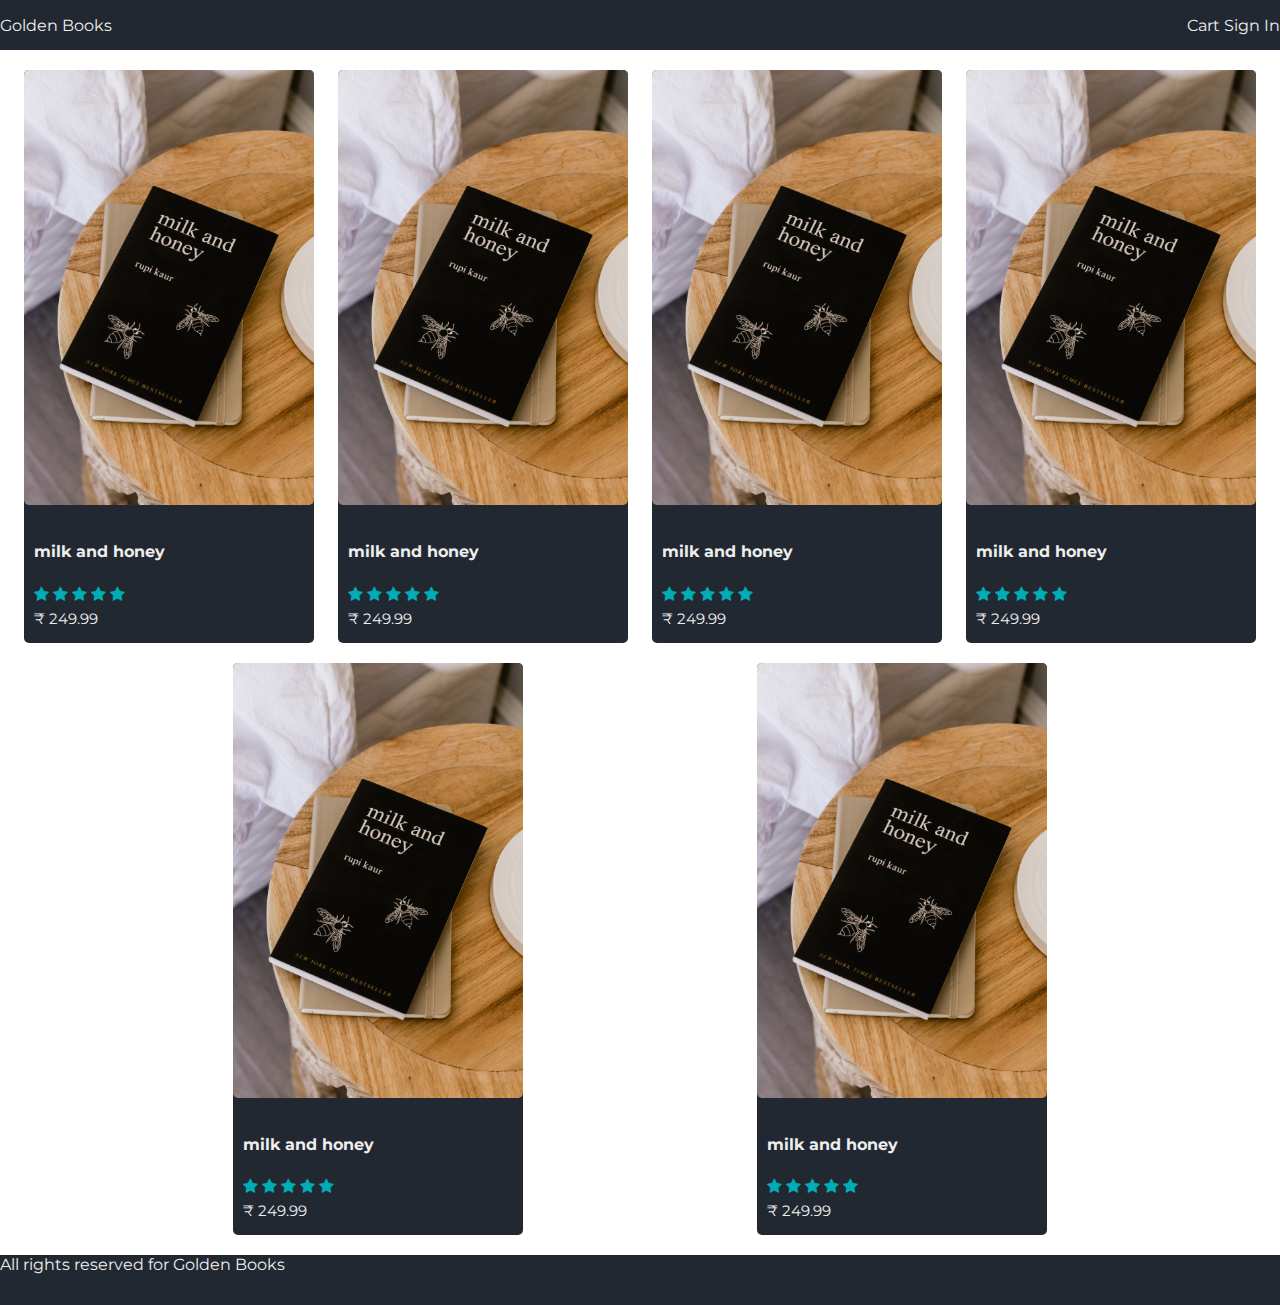
<file: template/index.html>
<!DOCTYPE html>
<html>
    <head>
        <meta charset="utf-8">
        <title>
            Golden Books    
        </title>
        <link rel="stylesheet" href="style.css">
        <link rel="stylesheet" href="https://cdnjs.cloudflare.com/ajax/libs/font-awesome/4.7.0/css/font-awesome.min.css"/>
        <link rel="preconnect" href="https://fonts.googleapis.com">
        <link rel="preconnect" href="https://fonts.gstatic.com" crossorigin>
        <link href="https://fonts.googleapis.com/css2?family=Montserrat&display=swap" rel="stylesheet">
    </head>

    <body>
        <div class="grid-container">
            <header class="row">
                <div>
                    <a href="index.html">Golden Books</a>
                </div>
                <div>
                    <a href="cart.html">Cart</a>
                    <a href="signin.html">Sign In</a>
                </div>
            </header>

            <main>
                <div class="row center">
                    <div class="card">
                        <a href="product.html">
                            <!--img size: 680px by 830 px-->
                            <img class="medium" src="./images/product3.jpg" alt="product" />
                        </a>
                        <div class="card-body">
                            <a href="product.html" class="product-name">
                                <h2>milk and honey</h2>
                            </a>
                            <div class="rating">
                                <span><i class="fa fa-star"></i></span>
                                <span><i class="fa fa-star"></i></span>
                                <span><i class="fa fa-star"></i></span>
                                <span><i class="fa fa-star"></i></span>
                                <span><i class="fa fa-star"></i></span>
                            </div>
                            <div class="price">
                                ₹ 249.99
                            </div>

                        </div>
                    </div>
                    <div class="card">
                        <a href="product.html">
                            <!--img size: 680px by 830 px-->
                            <img class="medium" src="./images/product3.jpg" alt="product" />
                        </a>
                        <div class="card-body">
                            <a href="product.html" class="product-name">
                                <h2>milk and honey</h2>
                            </a>
                            <div class="rating">
                                <span><i class="fa fa-star"></i></span>
                                <span><i class="fa fa-star"></i></span>
                                <span><i class="fa fa-star"></i></span>
                                <span><i class="fa fa-star"></i></span>
                                <span><i class="fa fa-star"></i></span>
                            </div>
                            <div class="price">
                                ₹ 249.99
                            </div>

                        </div>
                    </div>
                    <div class="card">
                        <a href="product.html">
                            <!--img size: 680px by 830 px-->
                            <img class="medium" src="./images/product3.jpg" alt="product" />
                        </a>
                        <div class="card-body">
                            <a href="product.html" class="product-name">
                                <h2>milk and honey</h2>
                            </a>
                            <div class="rating">
                                <span><i class="fa fa-star"></i></span>
                                <span><i class="fa fa-star"></i></span>
                                <span><i class="fa fa-star"></i></span>
                                <span><i class="fa fa-star"></i></span>
                                <span><i class="fa fa-star"></i></span>
                            </div>
                            <div class="price">
                                ₹ 249.99
                            </div>

                        </div>
                    </div>
                    <div class="card">
                        <a href="product.html">
                            <!--img size: 680px by 830 px-->
                            <img class="medium" src="./images/product3.jpg" alt="product" />
                        </a>
                        <div class="card-body">
                            <a href="product.html" class="product-name">
                                <h2>milk and honey</h2>
                            </a>
                            <div class="rating">
                                <span><i class="fa fa-star"></i></span>
                                <span><i class="fa fa-star"></i></span>
                                <span><i class="fa fa-star"></i></span>
                                <span><i class="fa fa-star"></i></span>
                                <span><i class="fa fa-star"></i></span>
                            </div>
                            <div class="price">
                                ₹ 249.99
                            </div>

                        </div>
                    </div>
                    <div class="card">
                        <a href="product.html">
                            <!--img size: 680px by 830 px-->
                            <img class="medium" src="./images/product3.jpg" alt="product" />
                        </a>
                        <div class="card-body">
                            <a href="product.html" class="product-name">
                                <h2>milk and honey</h2>
                            </a>
                            <div class="rating">
                                <span><i class="fa fa-star"></i></span>
                                <span><i class="fa fa-star"></i></span>
                                <span><i class="fa fa-star"></i></span>
                                <span><i class="fa fa-star"></i></span>
                                <span><i class="fa fa-star"></i></span>
                            </div>
                            <div class="price">
                                ₹ 249.99
                            </div>

                        </div>
                    </div>
                    <div class="card">
                        <a href="product.html">
                            <!--img size: 680px by 830 px-->
                            <img class="medium" src="./images/product3.jpg" alt="product" />
                        </a>
                        <div class="card-body">
                            <a href="product.html" class="product-name">
                                <h2>milk and honey</h2>
                            </a>
                            <div class="rating">
                                <span><i class="fa fa-star"></i></span>
                                <span><i class="fa fa-star"></i></span>
                                <span><i class="fa fa-star"></i></span>
                                <span><i class="fa fa-star"></i></span>
                                <span><i class="fa fa-star"></i></span>
                            </div>
                            <div class="price">
                                ₹ 249.99
                            </div>

                        </div>
                    </div>
                </div>
            </main>

            <footer>
                All rights reserved for Golden Books
            </footer>
        </div>

    </body>
</html>
</file>
<file: template/style.css>
html{
    font-size: 10px; /* 1 rem = 10px */
}
body{
    margin: 0;
    padding: 0;
    font-size: 1.6rem;
    font-family: 'Montserrat', sans-serif;
}

/* Layout */
.grid-container{
    display: grid;
    grid-template-areas:
        'header'
        'main'
        'footer';
    grid-template-columns: 1fr;
    grid-template-rows: 5rem 1fr 5rem;
    height: 100vh;
}
header{
    grid-area: header;
    background-color: #222831;
    color: #EEEEEE;
}
main{
    grid-area: main;
    padding: 1rem;
    color: #222831;
}
footer{
    grid-area: footer;
    background-color: #222831;
    color: #EEEEEE;
}
/* common */
a{
    text-decoration: none;
    color: #EEEEEE;
}
a:hover{
    color: #00ADB5;
}
.row{
    display: flex;
    flex-wrap: wrap;
    justify-content: space-between;
    align-items: center;
}
.center{
    display: flex;
    flex-wrap: wrap;
    justify-content: space-evenly;
    align-items: center;
}
h1{
    font-size: 1.8rem;
    padding: 1rem 0;
}
h2{
    font-size: 1.6rem;
    padding: 1rem 0;
}

/* image */

img{
    border-radius: 0.5rem;
}
img.medium{
    max-width: 29rem;
    width: 100%;
}

/* card */

.card{
    border: #222831;
    background-color: #222831;
    border-radius: 0.5rem;
    margin: 1rem;
}
.card-body{
    padding: 1rem;
}
.card-body > *{
    margin-bottom: 0.5rem;
}
.price{
    font-size: 1.5rem;
    color: #EEEEEE;
}
/* rating */
.rating{
    color: #00ADB5;
}
</file>
